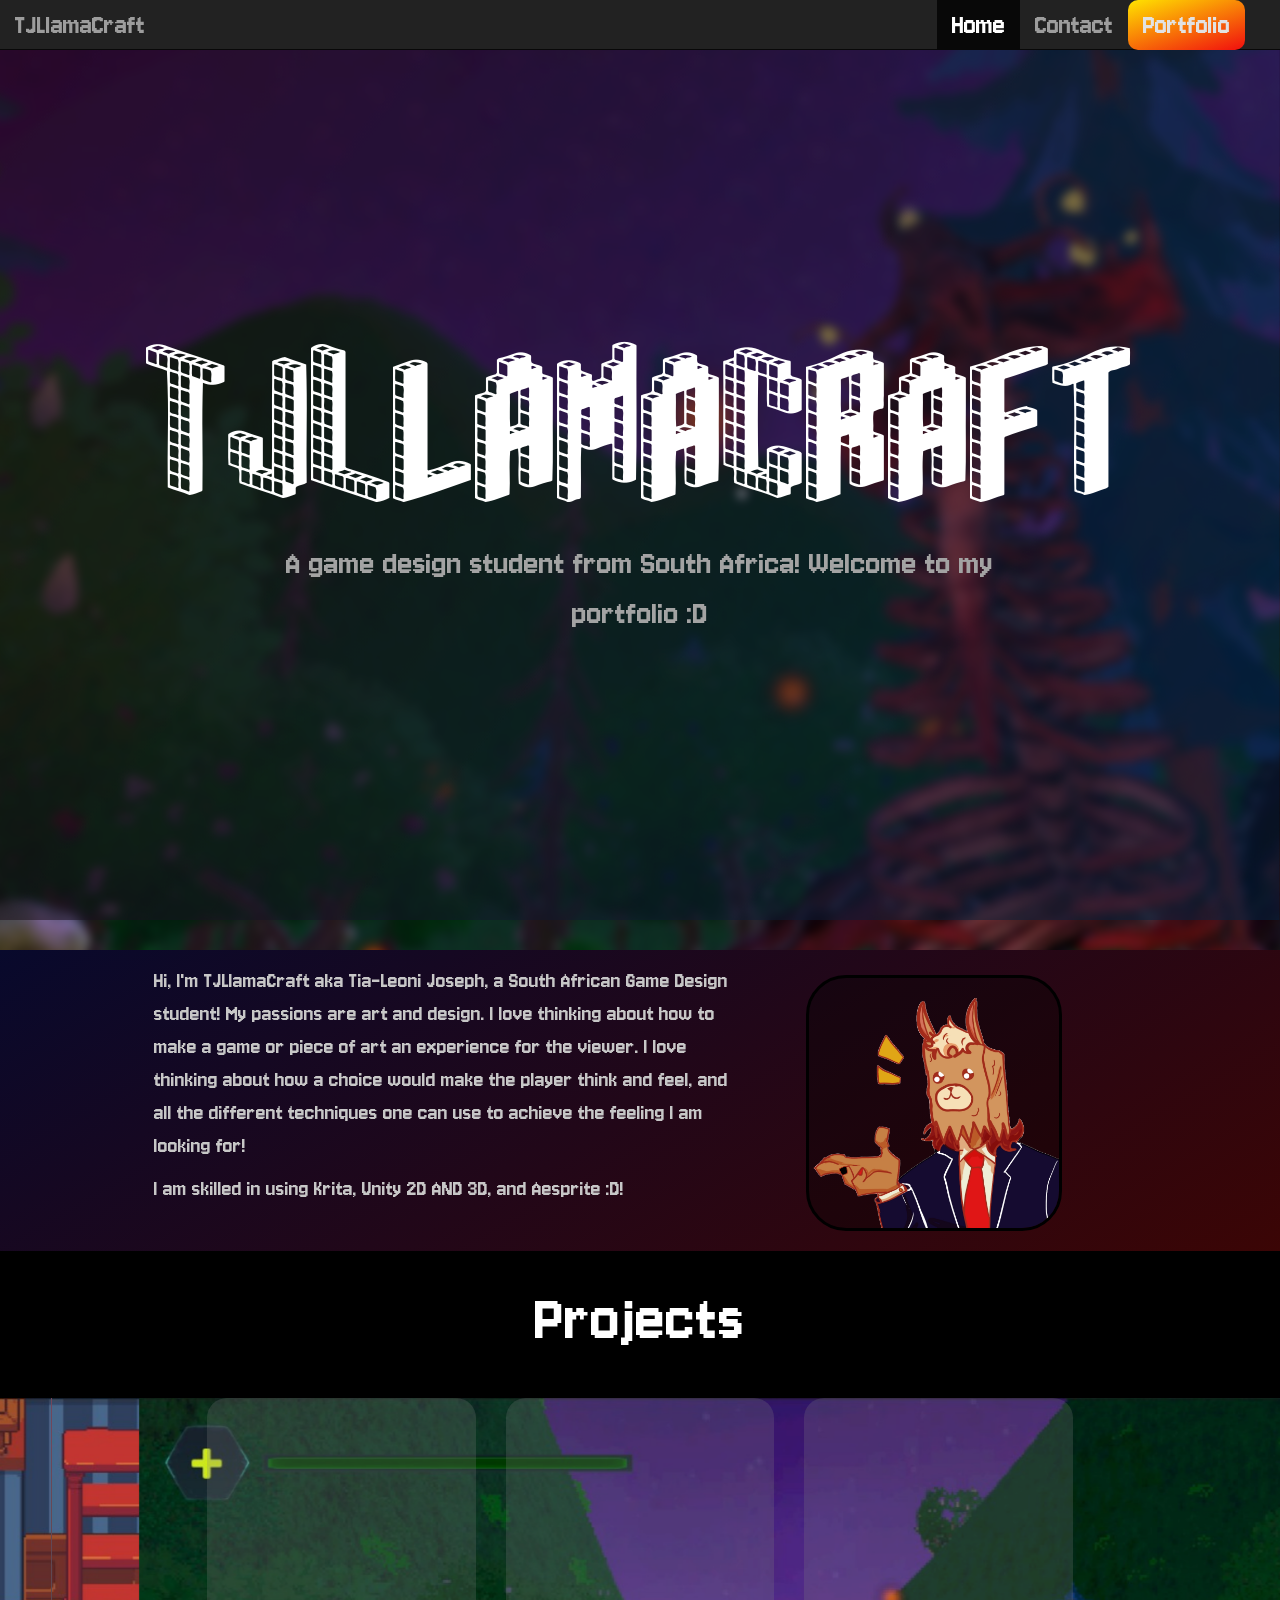
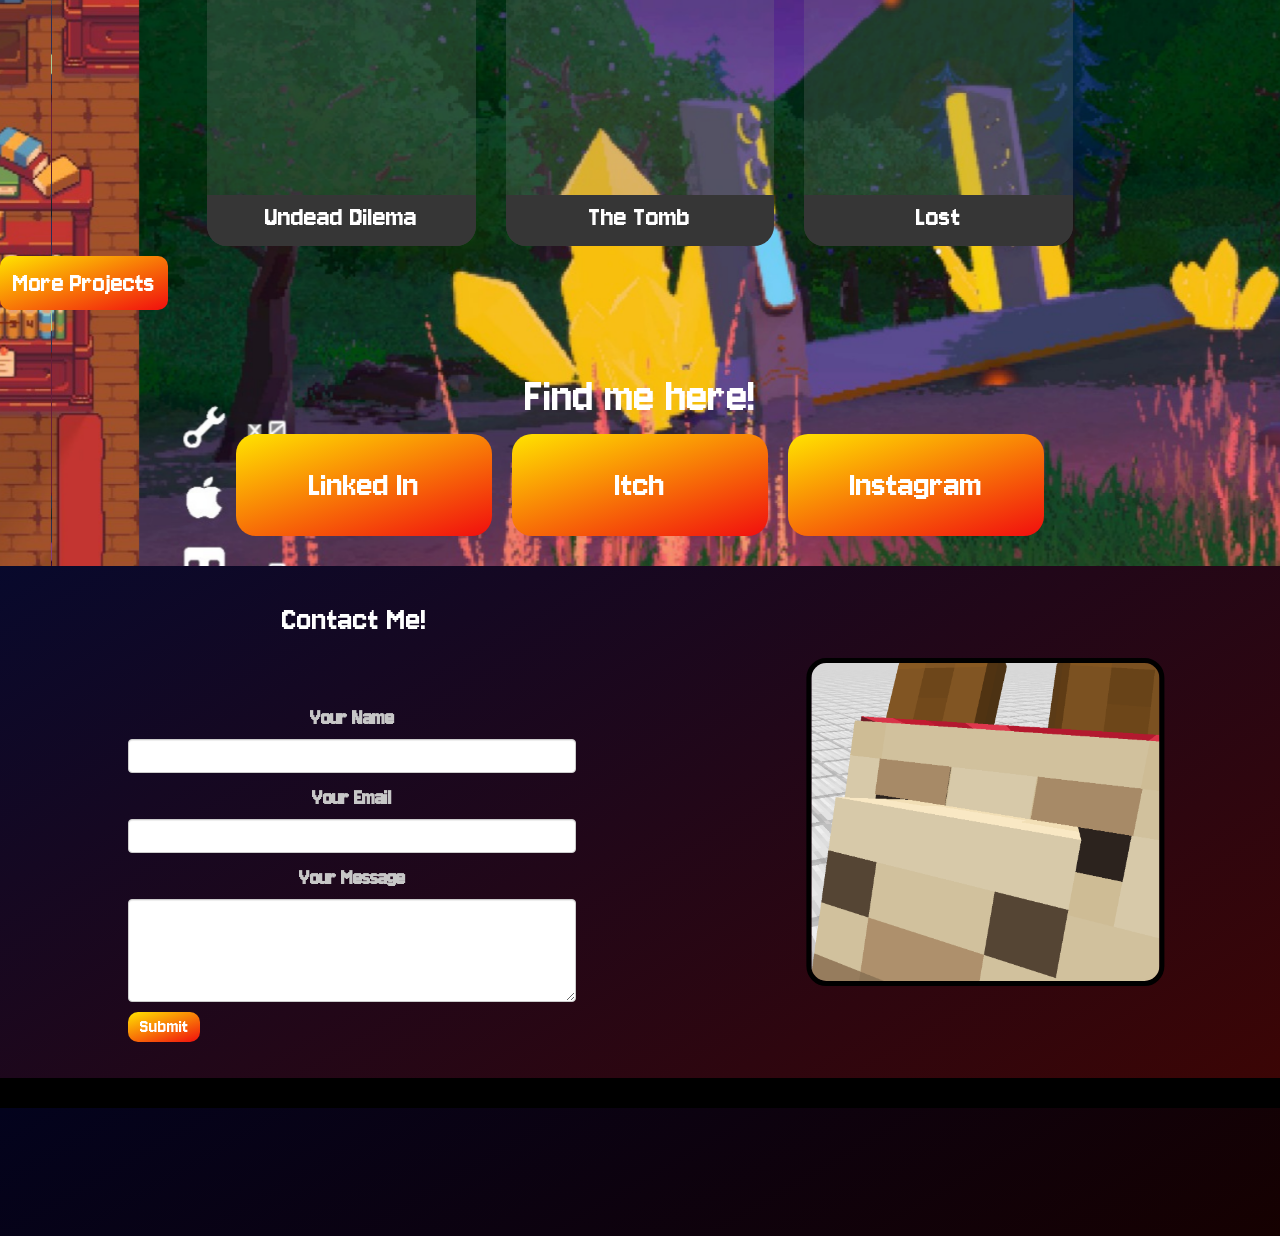
<file: index.html>
<!doctype html>
<html>
  <head>
    <meta charset="utf-8" />
    <meta http-equiv="X-UA-Compatible" content="IE=edge" />
    <title>Home</title>
    <meta name="description" content="" />
    <meta name="viewport" content="width=device-width, initial-scale=1" />

    <!-- Latest compiled and minified CSS -->
    <link
      rel="stylesheet"
      href="https://maxcdn.bootstrapcdn.com/bootstrap/3.4.1/css/bootstrap.min.css"
    />
    <!--Main Style Sheet-->
    <link rel="stylesheet" href="CSS/style.css" />

    <!-- jQuery library -->
    <script src="https://ajax.googleapis.com/ajax/libs/jquery/3.7.1/jquery.min.js"></script>

    <!-- Latest compiled JavaScript -->
    <script src="https://maxcdn.bootstrapcdn.com/bootstrap/3.4.1/js/bootstrap.min.js"></script>

    <!--Main Script-->
    <script src="JS/script.js" async defer></script>

    include_scripts:[ "" ]
  </head>
  <body>
    <!--Navbar-->
    <nav class="navbar navbar-inverse navbar-fixed-top">
      <div class="container-fluid">
        <div class="navbar-header">
          <button
            type="button"
            class="navbar-toggle"
            data-toggle="collapse"
            data-target="#myNavbar"
          >
            <!--Button for when navbar collapses-->
            <span class="icon-bar"></span>
            <span class="icon-bar"></span>
            <span class="icon-bar"></span>
          </button>
          <a class="navbar-brand">TJLlamaCraft</a>
        </div>

        <div class="collapse navbar-collapse me-auto" id="myNavbar">
          <ul class="nav navbar-nav navbar-right me-auto">
            <li class="active navbarItem"><a href="index.html">Home</a></li>
            <li class="navbarItem"><a href="#Contact-Section">Contact</a></li>
            <li class="navbarItem">
              <a href="portfolio.html" id="Portfolio-Button">Portfolio</a>
            </li>
          </ul>
        </div>
      </div>
    </nav>

    <img src="Assets/Background.png" class="BackgroundIMG" />

    <!--Title Image and stuff-->
    <div class="Title-Image"><img src="Assets/Main BG.png" /></div>
    <div class="Title-Text">
      <div class="Title">TJLlamaCraft</div>
      <div class="subTitle">
        A game design student from South Africa! Welcome to my portfolio :D
      </div>
    </div>

    <div class="About">
      <div class="About-Left">
        <div class="Profile-Pic"><img src="Assets/Profile Pic.png" /></div>
      </div>
      <div id="About-Text">
        <p>
          Hi, I'm TJLlamaCraft aka Tia-Leoni Joseph, a South African Game Design
          student! My passions are art and design. I love thinking about how to
          make a game or piece of art an experience for the viewer. I love
          thinking about how a choice would make the player think and feel, and
          all the different techniques one can use to achieve the feeling I am
          looking for!
        </p>

        <p>I am skilled in using Krita, Unity 2D AND 3D, and Aesprite :D!</p>
      </div>
    </div>

    <!--Projects in grid-->
    <div class="Projects-Grid">
      <h2>Projects</h2>
      <div class="container">
        <div class="row">
          <div class="col-sm-4">
            <div class="column" id="Project1">
              <img
                src="Assets/TowerDefense3DScreenshots/Screenshot 2026-06-10 002526.png"
              />

              <div class="Project-Name">
                <p>Undead Dilema</p>
                <p class="P-Description">
                  Since I was the sole developer of the project I did pretty
                  much everything! For this project I only made the books that
                  lie on the ground. Everything else is outsourced.
                </p>
              </div>
            </div>
          </div>
          <div class="col-sm-4">
            <div class="column" id="Project2">
              <img src="Assets/TheTombScreenshots/Main.png" />
              <div class="Project-Name">
                <p>The Tomb</p>
                <p class="P-Description">
                  Since I was the sole developer of the project I did pretty
                  much everything! For this project though I did not make ANY of
                  the assets, all of them were outsourced.
                </p>
              </div>
            </div>
          </div>
          <div class="col-sm-4">
            <div class="column" id="Project3">
              <img src="Assets/LostScreenshots/Portal.png" />
              <div class="Project-Name">
                <p>Lost</p>
                <p class="P-Description">
                  Since I was the sole developer of the project I did pretty
                  much everything! For this project though I did not make ANY of
                  the assets, all of them were outsourced.
                </p>
              </div>
            </div>
          </div>
        </div>
      </div>
      <button type="button" class="btn-danger" id="Projects-Button">
        More Projects
      </button>
    </div>

    <div class="FollowME">
      <h3>Find me here!</h3>
      <div class="FollowME-BTNs">
        <button type="button" class="FollowME-BTNs-Style" id="LinkedInButton">
          Linked In
        </button>
        <button type="button" class="FollowME-BTNs-Style" id="ItchButton">
          Itch
        </button>
        <button type="button" class="FollowME-BTNs-Style" id="InstaButton">
          Instagram
        </button>
      </div>
    </div>

    <!--Contact-->
    <div id="Contact-Section">
      <div class="Contact-Left">
        <img src="Assets/Main PFP.png" />
      </div>

      <h2>Contact Me!</h2>
      <form action="https://api.web3forms.com/submit" method="POST">
        <div class="form-group">
          <label for="accessKey"></label>
          <input
            type="hidden"
            name="access_key"
            value="f679e1c8-95d0-40d4-917c-4b42afa00962"
          />
        </div>
        <div class="form-group">
          <label for="name">Your Name</label>
          <input
            type="text"
            name="name"
            class="form-control"
            id="name"
            required
          />
        </div> 
        <div class="form-group">
          <label for="email">Your Email</label>
          <input
            type="email"
            name="email"
            class="form-control"
            id="email"
            required
          />
        </div>
        <div class="form-group">
          <label for="message">Your Message</label>
          <textarea name="message" class="form-control" required></textarea>
        </div>
        <button type="submit" class="btn btn-default">Submit</button>
      </form>
    </div>

    <footer></footer>
  </body>
</html>
</file>
<file: CSS/style.css>
@font-face {
  font-family: "Jeresy10";
  src: url(Fonts/Jersey10-Regular.ttf);
}

@font-face {
  font-family: "Blox";
  src: url(Fonts/Blox2.ttf);
}

body {
  background-color: black;
  font-family: "Jeresy10", sans-serif;
  color: #c7c7c7;
}

.BackgroundIMG {
  display: flex;
  flex-direction: column;
  justify-content: center;
  align-items: center;
  height: 100vh;
  width: 100vw;
  opacity: 55%;

  object-fit: fill;
  z-index: -1;
  position: fixed;
}

#Portfolio-Button {
  display: flex;
  justify-content: center;
  align-items: center;
  background-image: linear-gradient(162deg, rgb(255 228 0), rgb(241 14 14));
  border-radius: 10px;
  width: auto;
  color: rgb(226, 226, 226);
}

#Portfolio-Button:hover {
  color: #333;
}

.active #Portfolio-Button {
  display: flex;
  justify-content: center;
  align-items: center;
  background-image: linear-gradient(162deg, rgb(168, 152, 1), rgb(131, 9, 9));
  border-radius: 15%;
  width: auto;
  color: rgb(207, 205, 205);
}

.Title-Image {
  display: flex;
  flex-direction: column;
  justify-content: center;
  align-items: center;
  height: 100vh;
  width: 100vw;
  filter: blur(5px);

  object-fit: fill;
  z-index: -2;
  position: fixed;
}

.Title {
  font-family: "Blox", sans-serif;
  display: flex;
  justify-content: center;
  align-items: center;
  text-align: center;
  font-size: clamp(40px, 13vw, 3000px);
  color: white;
}

.subTitle {
  font-family: "Jeresy10", sans-serif;
  display: flex;
  justify-content: center;
  align-items: center;
  text-align: center;
  font-size: clamp(20px, 2.7vw, 2000px);
  color: rgb(163, 163, 163);
  width: 56vw;
}

.column {
  display: flex;
  flex-direction: column;
  justify-content: flex-start;
  align-items: center;

  background-color: rgba(128, 128, 128, 0.24);
  height: 35vw;
  min-width: 200px;
  margin-top: 30px;
  border-radius: 20px;
  overflow: hidden;
  z-index: -2;
}

.column img {
  display: flex;
  flex-direction: column;
  justify-self: flex-start;
  align-self: center;

  height: 100%;
  position: fixed;
  z-index: -1;
}

#Projects-Button {
  display: flex;
  align-items: center;
  justify-self: center;

  height: clamp(34px, 4.2vw, 1000px);
  background-image: linear-gradient(162deg, rgb(255 228 0), rgb(241 14 14));
  border-radius: 10px;
  border: none;
  font-size: clamp(25px, 2.3vw, 1000px);
  margin-top: 10px;
  padding-left: 1vw;
  padding-right: 1vw;
}

#Projects-Button:hover {
  color: #333;
}

.Projects-Grid .container {
  width: clamp(230px, 70vw, 3000px);
}

.About {
  display: flex;
  flex-direction: row-reverse;
  justify-self: center;
  align-self: center;
  justify-content: center;
  align-items: center;

  background-image: linear-gradient(150deg, rgb(8, 9, 44), rgb(59, 5, 5));
  width: 100vw;
  height: auto;
  margin-top: 30px;
  padding-bottom: 20px;
}

.About-Left {
  display: flex;
  flex-direction: column;
  justify-content: center;
  align-items: center;
  justify-self: flex-end;

  margin-top: 25px;
  width: 30vw;
  height: auto;
  font-size: clamp(15px, 2vw, 40px);
}

.About-Left .btn-danger {
  background-image: linear-gradient(162deg, rgb(255 228 0), rgb(241 14 14));
  margin-left: 5px;
  margin-right: 5px;
  border-radius: 10px;
}

.Profile-Pic {
  width: clamp(145px, 20vw, 2000px);
  aspect-ratio: 1 / 1;
  border-radius: 40px;
  background-color: rgba(0, 0, 0, 0.33);
  border: 3px black solid;
  overflow: hidden;
}

.Profile-Pic img {
  width: 104%;
  object-fit: cover;
}

#Profile-Buttons {
  margin-top: 10px;
}

#About-Text {
  width: 46vw;
  font-size: clamp(18px, 1.8vw, 40px);
}

.About .btn {
  font-size: 1.4vw;
}

.Project-Image {
  width: 120%;
  height: 100%;
  background-color: rgb(54 54 54);
}



.Project-Name {
  display: flex;
  flex-direction: column;
  justify-content: flex-start;
  align-items: center;

  width: 100%;
  height: 30vw;
  font-size: clamp(30px, 2.4vw, 2000px);
  color: rgb(255, 255, 255);
  margin-top: clamp(160px, 31vw, 1000px);
  overflow:scroll;
  background-color: rgb(54 54 54);
  z-index: 1;
}

.P-Description {
  width: 90%;
  font-size: clamp(18px, 1.5vw, 200px);
  text-align: center;
}
h2 {
  display: flex;
  justify-content: center;
  align-items: center;
  text-align: center;
  margin-top: 30px;
  color: white;
  font-size: clamp(70px, 3vw, 200px);
}
h3 {
  display: flex;
  justify-content: center;
  align-items: center;
  text-align: center;
  margin-top: 30px;
  color: white;
  font-size: clamp(50px, 2vw, 1000px);
}

.Bottom-Button {
  display: flex;
  justify-content: center;
  align-items: center;
  justify-self: center;
  align-self: center;
}

.Title-Text {
  display: flex;
  flex-direction: column;
  justify-content: center;
  align-items: center;

  width: 100vw;
  height: 100vh;
  animation: fade-out-Title linear;
  animation-timeline: view(10px 200px);
}

.FollowME-BTNs-Style {
  width: 20vw;
  aspect-ratio: 1/0.4;

  background-image: linear-gradient(162deg, rgb(255 228 0), rgb(241 14 14));
  color: white;
  border-radius: 20px;
  border: none;
  margin-left: 10px;
  margin-right: 10px;
}

.FollowME-BTNs-Style:hover {
  color: #333;
}

@keyframes fade-out-Title {
  0% {
    opacity: 1;
    scale: 1;
  }

  50% {
    opacity: 1;
    scale: 1;
  }

  100% {
    opacity: 0;
    scale: 0.4;
  }
}

.FollowME {
  display: flex;
  flex-direction: column;
  justify-content: center;
  align-items: center;
  height: 20vw;
}

.FollowME-BTNs {
  display: flex;
  flex-direction: row;
  justify-content: center;
  align-items: center;
  width: auto;
  font-size: clamp(35px, 3vw, 100px);
}

footer {
  width: 100vw;
  height: 10vw;
  background-image: linear-gradient(150deg, rgb(3, 3, 29), rgb(22, 1, 1));
  margin-top: 30px;
}

#Contact-Section {
  display: flex;
  flex-direction: column;
  justify-content: center;
  align-items: flex-start;
  text-align: center;

  width: 100vw;
  height: 40vw;
  background-image: linear-gradient(150deg, rgb(8, 9, 44), rgb(59, 5, 5));
  padding-left: 10vw;
}

#Contact-Section h2 {
  color: white;
  margin-top: 0;
  margin-left: 12vw;
  font-size: 2.7vw;
  padding-bottom: 1vw;
}

#Contact-Section form {
  width: 35vw;
  font-size: 1.3vw;
}

#Contact-Section textarea {
  height: 8vw;
}

.Contact-Left {
  position: absolute;
  display: flex;
  flex-direction: column;
  align-self: flex-end;

  margin-right: 9vw;
  width: 28vw;
  border-radius: 20px;
  border: 5px black solid;
  overflow: hidden;
  transform: scaleX(-1);
}

.navbar-brand {
  font-size: clamp(15px, 2.3vw, 60px);
}

.navbar {
  height: 2.4vw;
}

.navbarItem {
  width: auto;
  font-size: clamp(15px, 2.3vw, 60px);
}

.navbar-right {
  margin-right: 20px;
}

.Project-Panel {
  position: absolute;
  display: flex;
  flex-direction: column;
  padding: 2vw 2vw;

  background-image: linear-gradient(150deg, rgb(8, 9, 44), rgb(59, 5, 5));
  color: white;
  height: 100%;
  width: 50vw;
  margin-top: 50px;
  z-index: 20;
}



.Exit-Button {
  position: absolute;
  display: flex;
  text-align: center;
  align-self: flex-end;
  align-items: center;
  justify-content: center;

  width: 5.5vw;
  min-width: 60px;
  aspect-ratio: 2/1;
  background-image: linear-gradient(162deg, rgb(255 228 0), rgb(241 14 14));
  border: none;
  border-radius: 10px;
  font-size: clamp(22px, 2vw, 50px);
}

.Exit-Button:hover {
  color: #333;
}

.ItchPage-Button {
  display: flex;
  justify-content: center;
  align-items: center;
  align-self: center;

  width: 80px;
  aspect-ratio: 1/0.4;

  background-image: linear-gradient(162deg, rgb(255 228 0), rgb(241 14 14));
  color: white;
  border-radius: 10px;
  border: none;
  margin-top:2vw;
  font-size: 18px;
}

.ItchPage-Button:hover{
  color:#333;
}

.Caption-Button{

  width: 80px;
  aspect-ratio: 1/0.4;

  background-image: linear-gradient(162deg, rgb(255 228 0), rgb(241 14 14));
  color: white;
  border-radius: 10px;
  border: none;
  font-size: 18px;
  margin-bottom:20px;
}

.Caption-Button:hover{
  color:#333;
}

.form-group {
  margin-bottom: 10px;
  font-size: 1.7vw;
}

.form-control {
  font-size: 1.5vw;
}

form .btn {
  display: flex;
  justify-self: center;
  align-items: center;
  text-align: center;

  background-image: linear-gradient(162deg, rgb(255 228 0), rgb(241 14 14));
  border: none;
  height: 2.4vw;
  width: auto;
  border-radius: 10px;
  font-size: 1.6vw;
  color: white;
}

.navbar-inverse .navbar-brand:hover{
  color:#9d9d9d;
}

#myCarousel .item img {
  width: 100vw;
  height: 100vh;
  object-fit: cover;
  z-index: -2;
}

#myCarousel p {
  font-size: clamp(30px, 2vw, 80px);
}

#myCarousel h3 {
  font-size: clamp(50px, 4vw, 100px);
}
.carousel-caption {
  background-image: linear-gradient(
    0deg,
    rgb(0 0 0),
    rgb(42 0 0),
    rgb(98 0 0 / 60%),
    rgb(255 0 0 / 0%)
  );
  padding-bottom: 3vw;
  border-radius: 20px;
}

@media only screen and (max-width: 765px) {

  .About {
    display: flex;
    flex-direction: column;
  }

  .About-Left {
    margin-top: 10px;
    margin-bottom: 30px;
    width: 30vw;
    height: auto;
  }

  #About-Text {
    text-align: center;
    width: 85vw;
  }

  #Contact-Section {
    display: flex;
    flex-direction: column;
    justify-content: center;
    align-items: center;
    text-align: center;

    width: 100vw;
    height: 124vw;
    background-color: lightgrey;
    padding-left: 0vw;
    margin-top: 30px;
  }

  #Contact-Section h2 {
    margin-top: 0;
    margin-left: 0vw;
    font-size: 13.7vw;
    padding-bottom: 0vw;
    margin-bottom: -28px;
  }

  #Contact-Section form {
    width: 60vw;
    font-size: 2.3vw;
  }

  #Contact-Section .form-group{
    font-size: 6.7vw;
  }

    #Contact-Section .form-control{
    font-size: 4.5vw;
  }

  #Contact-Section textarea {
    height: 20vw;
  }

  form .btn{
    height: 9.4vw;
    font-size: 10vw;
  }

  .Contact-Left {
    display: none;
  }
  .navbar-inverse .navbar-collapse {
    background-color: #313030;
    text-align: center;
  }

  .navbarItem {
    width: 100vw;
  }

  .Project-Panel {
    height: 100%;
    width: 100vw;
  }

  .FollowME-BTNs{
    flex-direction: column;
    gap:20px;
    font-size: 12vw;
  }

  .FollowME{
    height: 100vw;
    margin-bottom: 20px;
  }

  .FollowME-BTNs-Style{
    width:auto;
  }
}
</file>
